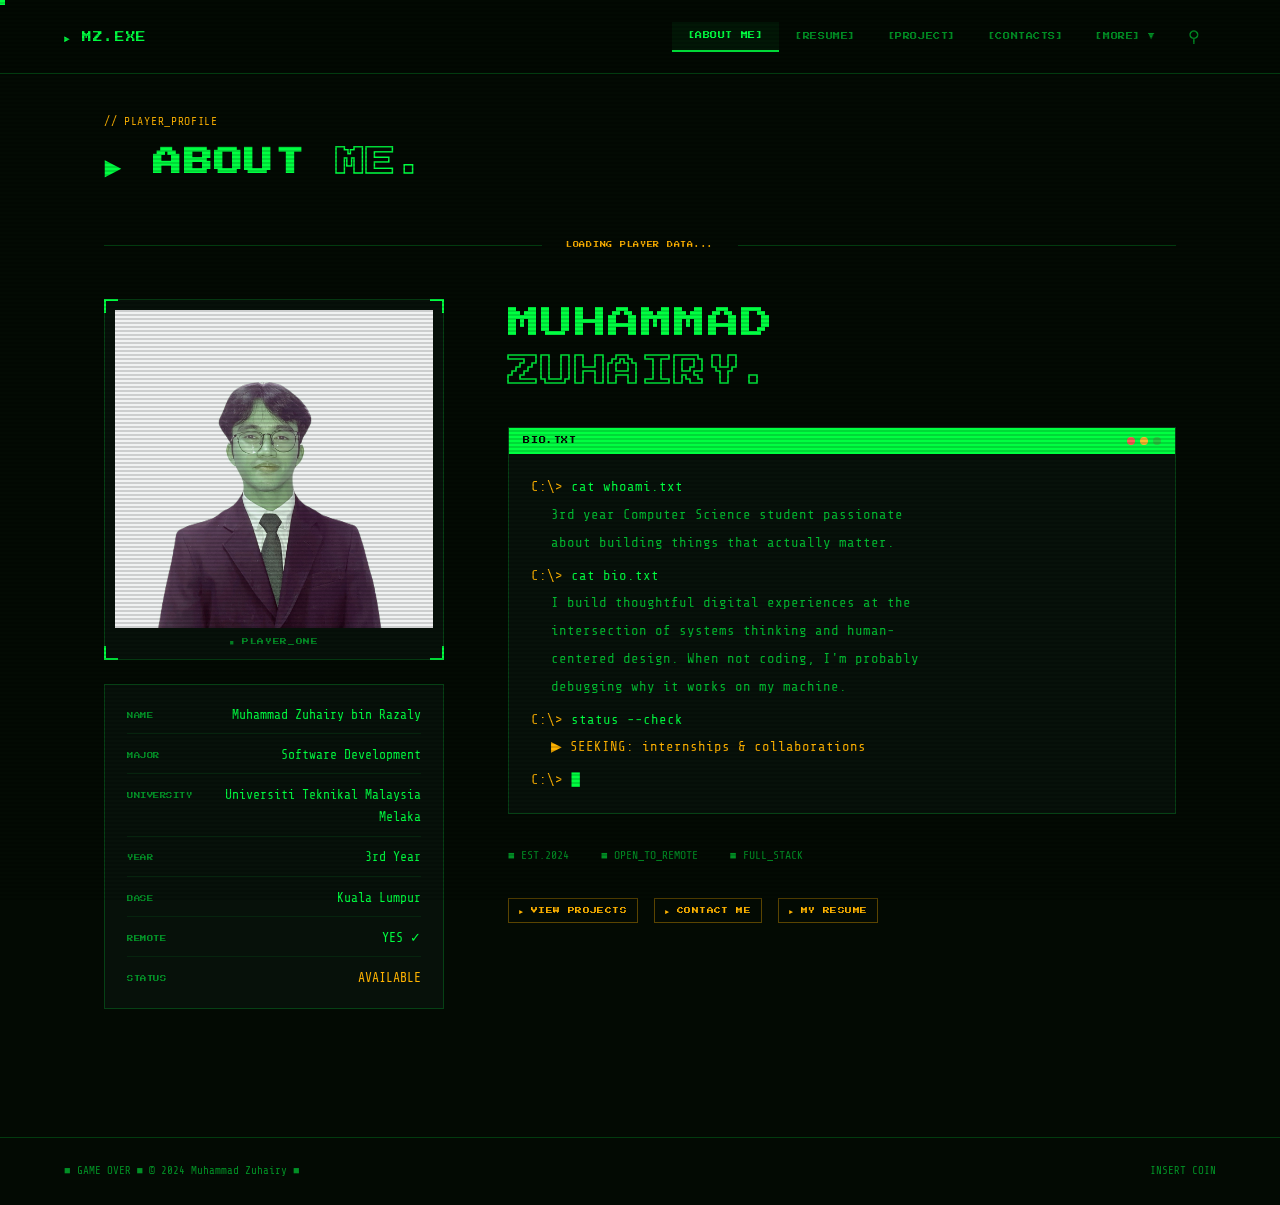
<file: index.html>
<!DOCTYPE html>
<html lang="en">

<head>
	<meta charset="UTF-8" />
	<meta name="viewport" content="width=device-width, initial-scale=1.0" />
	<title>About Me — Muhammad Zuhairy</title>
	<link rel="preconnect" href="https://fonts.googleapis.com">
	<link rel="preconnect" href="https://fonts.gstatic.com" crossorigin>
	<link href="https://fonts.googleapis.com/css2?family=Press+Start+2P&family=Share+Tech+Mono&display=swap"
		rel="stylesheet">
	<link rel="stylesheet" href="style.css">
	<style>
		.hero {
			display: grid;
			grid-template-columns: 340px 1fr;
			gap: 4rem;
			align-items: start;
		}

		.hero-left {
			display: flex;
			flex-direction: column;
			gap: 1.5rem;
			animation: fadeUp 0.6s 0.1s ease both;
		}

		.hero-right {
			display: flex;
			flex-direction: column;
			gap: 2rem;
			animation: fadeUp 0.6s 0.2s ease both;
		}

		.hero-title {
			font-family: var(--font-pixel);
			font-size: clamp(1.2rem, 2.8vw, 2rem);
			line-height: 1.5;
			letter-spacing: 0.04em;
		}

		.hero-meta {
			display: flex;
			gap: 2rem;
			font-size: 0.72rem;
			color: var(--green-dim);
			flex-wrap: wrap;
		}

		@media(max-width:900px) {
			.hero {
				grid-template-columns: 1fr;
			}

			.hero-left {
				flex-direction: row;
				align-items: flex-start;
			}

			.photo-frame {
				width: 160px;
				flex-shrink: 0;
			}

			.player-stats {
				flex: 1;
			}
		}

		@media(max-width:600px) {
			.hero-left {
				flex-direction: column;
			}

			.photo-frame {
				width: 100%;
			}
		}
	</style>
</head>

<body>
	<div class="scanlines"></div>
	<div class="cursor-dot" id="cursorDot"></div>

	<nav>
		<div class="nav-logo">&#9658;&nbsp;MZ.EXE</div>
		<ul class="nav-links">
			<li><a href="index.html" class="active">[ABOUT ME]</a></li>
			<li><a href="resume.html">[RESUME]</a></li>
			<li><a href="projects.html">[PROJECT]</a></li>
			<li><a href="contacts.html">[CONTACTS]</a></li>
			<li class="nav-dropdown">
				<button class="nav-dropdown-btn">[MORE]&nbsp;&#9660;</button>
				<div class="dropdown-menu">
					<a href="hobby.html">[MY HOBBY]</a>
					<a href="interests.html">[MY INTERESTS]</a>
				</div>
			</li>
			<li><button class="nav-search-btn"
					onclick="document.querySelector('.search-bar').classList.toggle('open')">&#9906;</button></li>
		</ul>
	</nav>

	<div class="page page-content">
		<div class="page-header">
			<span class="page-eyebrow">// PLAYER_PROFILE</span>
			<h1 class="page-title">&#9658;&nbsp;ABOUT <span class="outline">ME.</span></h1>
		</div>

		<div class="section-divider">
			<span class="div-line"></span>
			<span class="div-label">LOADING PLAYER DATA...</span>
			<span class="div-line"></span>
		</div>

		<div class="hero">
			<!-- LEFT -->
			<div class="hero-left">
				<div class="photo-frame">
					<div class="frame-corner tl"></div>
					<div class="frame-corner tr"></div>
					<div class="frame-corner bl"></div>
					<div class="frame-corner br"></div>
					<img src="images/photo.JPG" alt="Muhammad Zuhairy" class="profile-pic" />
					<div class="photo-label"><span class="blink-slow">&#9632;</span>&nbsp;PLAYER_ONE</div>
				</div>
				<div class="player-stats">
					<div class="stat-row"><span class="stat-key">NAME</span><span class="stat-val">Muhammad
							Zuhairy bin Razaly</span></div>
					<div class="stat-row"><span class="stat-key">MAJOR</span><span class="stat-val">Software
							Development</span>
					</div>
					<div class="stat-row"><span class="stat-key">UNIVERSITY</span><span class="stat-val">Universiti
							Teknikal Malaysia Melaka</span></div>
					<div class="stat-row"><span class="stat-key">YEAR</span><span class="stat-val">3rd Year</span></div>
					<div class="stat-row"><span class="stat-key">BASE</span><span class="stat-val">Kuala Lumpur</span>
					</div>
					<div class="stat-row"><span class="stat-key">REMOTE</span><span class="stat-val">YES &#10003;</span>
					</div>
					<div class="stat-row"><span class="stat-key">STATUS</span><span
							class="stat-val amber blink-slow">AVAILABLE</span></div>
				</div>
			</div>

			<!-- RIGHT -->
			<div class="hero-right">
				<div class="hero-title">
					MUHAMMAD<br><span class="outline">ZUHAIRY.</span>
				</div>

				<div class="terminal-box">
					<div class="terminal-bar">
						<span>BIO.TXT</span>
						<div class="terminal-dots">
							<span class="tdot red"></span>
							<span class="tdot amber-dot"></span>
							<span class="tdot green-dot"></span>
						</div>
					</div>
					<div class="terminal-body">
						<p><span class="prompt">C:\&gt;</span>&nbsp;<span class="cmd">cat whoami.txt</span></p>
						<p class="output">3rd year Computer Science student passionate</p>
						<p class="output">about building things that actually matter.</p>
						<p class="spacer"></p>
						<p><span class="prompt">C:\&gt;</span>&nbsp;<span class="cmd">cat bio.txt</span></p>
						<p class="output">I build thoughtful digital experiences at the</p>
						<p class="output">intersection of systems thinking and human-</p>
						<p class="output">centered design. When not coding, I'm probably</p>
						<p class="output">debugging why it works on my machine.</p>
						<p class="spacer"></p>
						<p><span class="prompt">C:\&gt;</span>&nbsp;<span class="cmd">status --check</span></p>
						<p class="output amber">&#9654;&nbsp;SEEKING: internships &amp; collaborations</p>
						<p class="spacer"></p>
						<p><span class="prompt">C:\&gt;</span>&nbsp;<span class="blink">&#9608;</span></p>
					</div>
				</div>

				<div class="hero-meta">
					<span>&#9632;&nbsp;EST.2024</span>
					<span>&#9632;&nbsp;OPEN_TO_REMOTE</span>
					<span>&#9632;&nbsp;FULL_STACK</span>
				</div>

				<div style="display:flex;gap:1rem;flex-wrap:wrap;">
					<a href="projects.html" class="link-btn">&#9658;&nbsp;VIEW PROJECTS</a>
					<a href="contacts.html" class="link-btn">&#9658;&nbsp;CONTACT ME</a>
					<a href="resume.html" class="link-btn">&#9658;&nbsp;MY RESUME</a>
				</div>
			</div>
		</div>
	</div>

	<footer>
		<span>&#9632;&nbsp;GAME OVER&nbsp;&#9632;&nbsp;&copy; 2024 Muhammad Zuhairy&nbsp;&#9632;</span>
		<span class="blink">INSERT COIN</span>
	</footer>

	<script src="nav.js"></script>
</body>

</html>
</file>
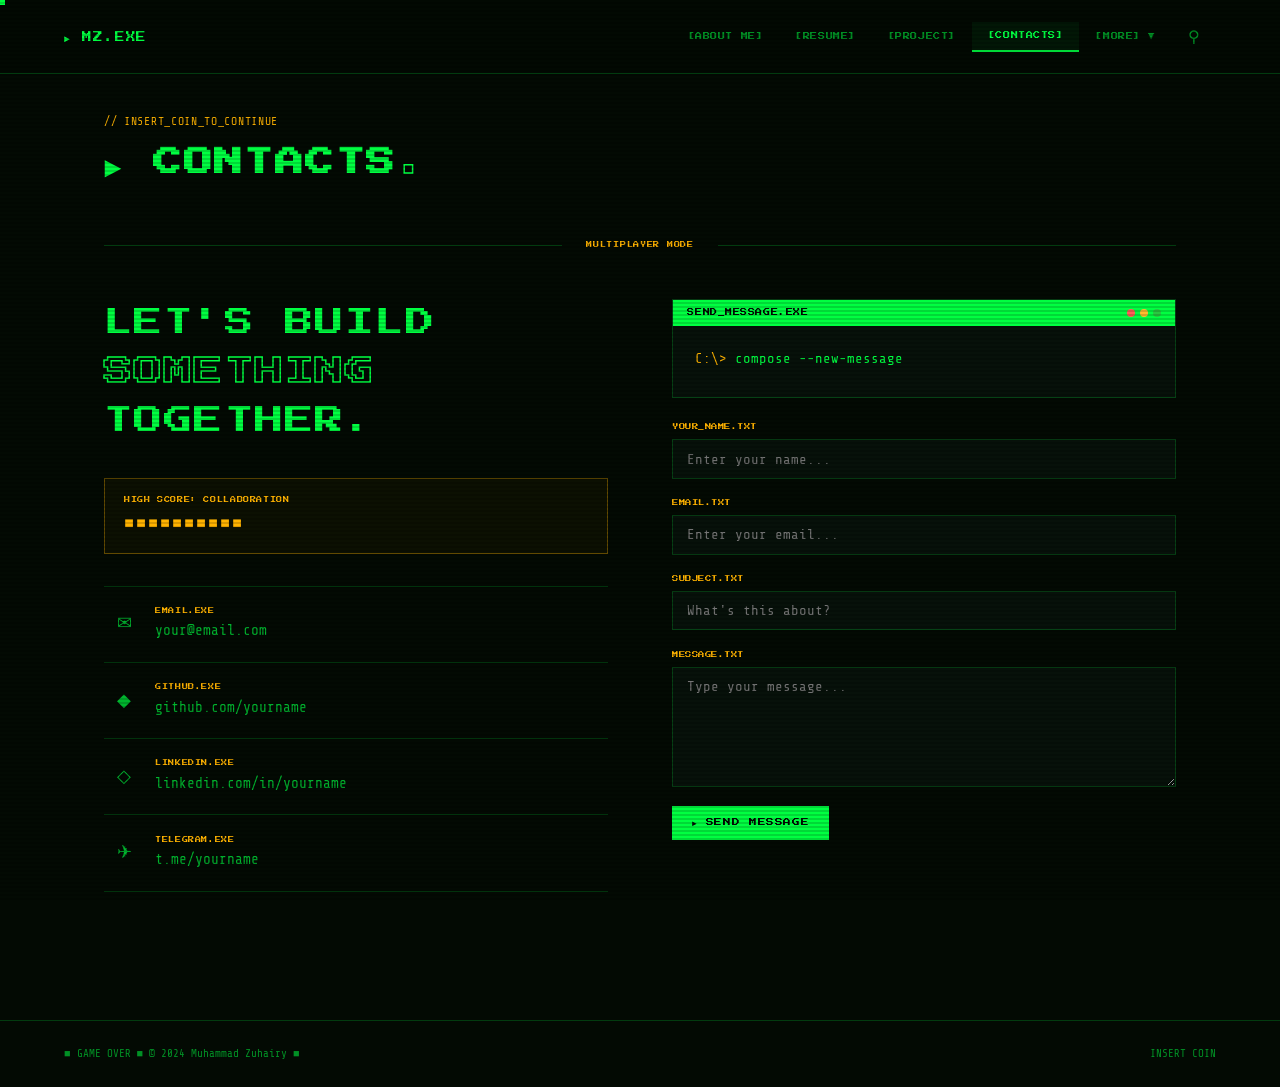
<file: contacts.html>
<!DOCTYPE html>
<html lang="en">

<head>
    <meta charset="UTF-8" />
    <meta name="viewport" content="width=device-width, initial-scale=1.0" />
    <title>Contacts — Muhammad Zuhairy</title>
    <link rel="preconnect" href="https://fonts.googleapis.com">
    <link rel="preconnect" href="https://fonts.gstatic.com" crossorigin>
    <link href="https://fonts.googleapis.com/css2?family=Press+Start+2P&family=Share+Tech+Mono&display=swap"
        rel="stylesheet">
    <link rel="stylesheet" href="style.css">
    <style>
        .contact-layout {
            display: grid;
            grid-template-columns: 1fr 1fr;
            gap: 4rem;
            align-items: start;
        }

        .contact-tagline {
            font-family: var(--font-pixel);
            font-size: clamp(1rem, 2.5vw, 1.8rem);
            line-height: 1.7;
            letter-spacing: 0.04em;
            margin-bottom: 2rem;
        }

        .outline-text {
            color: transparent;
            -webkit-text-stroke: 1.5px var(--green);
        }

        .contact-score {
            padding: 1rem 1.2rem;
            border: 1px solid var(--border-amb);
            background: rgba(255, 179, 0, 0.04);
            margin-bottom: 2rem;
        }

        .score-label {
            font-family: var(--font-pixel);
            font-size: 0.38rem;
            color: var(--amber);
            letter-spacing: 0.1em;
            display: block;
            margin-bottom: 0.3rem;
        }

        .score-blocks {
            color: var(--amber);
            letter-spacing: 0.15em;
            font-size: 1rem;
            display: block;
        }

        .contact-links-list {
            border-top: 1px solid var(--border);
        }

        .contact-link {
            display: flex;
            align-items: center;
            gap: 1.2rem;
            padding: 1.2rem 0.5rem;
            border-bottom: 1px solid var(--border);
            color: rgba(0, 255, 65, 0.7);
            transition: color 0.2s, background 0.2s, padding-left 0.2s;
        }

        .contact-link:hover {
            color: var(--green);
            background: var(--green-faint);
            padding-left: 1rem;
        }

        .cl-icon {
            font-size: 1.1rem;
            min-width: 24px;
            text-align: center;
        }

        .cl-text {
            display: flex;
            flex-direction: column;
            gap: 2px;
            flex: 1;
        }

        .cl-label {
            font-family: var(--font-pixel);
            font-size: 0.38rem;
            color: var(--amber);
            letter-spacing: 0.1em;
        }

        .cl-val {
            font-size: 0.9rem;
        }

        .cl-arrow {
            font-size: 0.7rem;
            color: var(--amber);
            opacity: 0;
            transition: opacity 0.2s;
        }

        .contact-link:hover .cl-arrow {
            opacity: 1;
        }

        /* Contact form */
        .contact-form {
            display: flex;
            flex-direction: column;
            gap: 1.2rem;
        }

        .form-group {
            display: flex;
            flex-direction: column;
            gap: 0.4rem;
        }

        .form-label {
            font-family: var(--font-pixel);
            font-size: 0.4rem;
            color: var(--amber);
            letter-spacing: 0.08em;
        }

        .form-input,
        .form-textarea {
            background: var(--panel);
            border: 1px solid var(--border);
            color: var(--green);
            font-family: var(--font-mono);
            font-size: 0.88rem;
            padding: 0.7rem 0.9rem;
            outline: none;
            width: 100%;
            transition: border-color 0.2s;
        }

        .form-input:focus,
        .form-textarea:focus {
            border-color: var(--green);
        }

        .form-textarea {
            resize: vertical;
            min-height: 120px;
        }

        .form-submit {
            font-family: var(--font-pixel);
            font-size: 0.48rem;
            letter-spacing: 0.08em;
            color: var(--black);
            background: var(--green);
            border: none;
            padding: 12px 20px;
            cursor: none;
            transition: background 0.2s;
            align-self: flex-start;
        }

        .form-submit:hover {
            background: var(--amber);
        }

        @media(max-width:800px) {
            .contact-layout {
                grid-template-columns: 1fr;
            }
        }
    </style>
</head>

<body>
    <div class="scanlines"></div>
    <div class="cursor-dot" id="cursorDot"></div>

    <nav>
        <div class="nav-logo">&#9658;&nbsp;MZ.EXE</div>
        <ul class="nav-links">
            <li><a href="index.html">[ABOUT ME]</a></li>
            <li><a href="resume.html">[RESUME]</a></li>
            <li><a href="projects.html">[PROJECT]</a></li>
            <li><a href="contacts.html" class="active">[CONTACTS]</a></li>
            <li class="nav-dropdown">
                <button class="nav-dropdown-btn">[MORE]&nbsp;&#9660;</button>
                <div class="dropdown-menu">
                    <a href="hobby.html">[MY HOBBY]</a>
                    <a href="interests.html">[MY INTERESTS]</a>
                </div>
            </li>
            <li><button class="nav-search-btn">&#9906;</button></li>
        </ul>
    </nav>

    <div class="page page-content">
        <div class="page-header">
            <span class="page-eyebrow">// INSERT_COIN_TO_CONTINUE</span>
            <h1 class="page-title">&#9658;&nbsp;CONTACTS<span class="outline">.</span></h1>
        </div>

        <div class="section-divider">
            <span class="div-line"></span>
            <span class="div-label">MULTIPLAYER MODE</span>
            <span class="div-line"></span>
        </div>

        <div class="contact-layout">
            <div>
                <p class="contact-tagline">LET'S BUILD<br><span class="outline-text">SOMETHING</span><br>TOGETHER.</p>
                <div class="contact-score">
                    <span class="score-label">HIGH SCORE: COLLABORATION</span>
                    <span
                        class="score-blocks">&#9632;&#9632;&#9632;&#9632;&#9632;&#9632;&#9632;&#9632;&#9632;&#9632;</span>
                </div>
                <div class="contact-links-list">
                    <a href="mailto:your@email.com" class="contact-link reveal">
                        <span class="cl-icon">&#9993;</span>
                        <div class="cl-text">
                            <span class="cl-label">EMAIL.EXE</span>
                            <span class="cl-val">your@email.com</span>
                        </div>
                        <span class="cl-arrow">&#9658;</span>
                    </a>
                    <a href="https://github.com/" target="_blank" class="contact-link reveal" style="--d:0.1s">
                        <span class="cl-icon">&#9670;</span>
                        <div class="cl-text">
                            <span class="cl-label">GITHUB.EXE</span>
                            <span class="cl-val">github.com/yourname</span>
                        </div>
                        <span class="cl-arrow">&#9658;</span>
                    </a>
                    <a href="https://linkedin.com/" target="_blank" class="contact-link reveal" style="--d:0.2s">
                        <span class="cl-icon">&#9671;</span>
                        <div class="cl-text">
                            <span class="cl-label">LINKEDIN.EXE</span>
                            <span class="cl-val">linkedin.com/in/yourname</span>
                        </div>
                        <span class="cl-arrow">&#9658;</span>
                    </a>
                    <a href="https://t.me/yourname" target="_blank" class="contact-link reveal" style="--d:0.3s">
                        <span class="cl-icon">&#9992;</span>
                        <div class="cl-text">
                            <span class="cl-label">TELEGRAM.EXE</span>
                            <span class="cl-val">t.me/yourname</span>
                        </div>
                        <span class="cl-arrow">&#9658;</span>
                    </a>
                </div>
            </div>

            <div class="reveal" style="--d:0.15s">
                <div class="terminal-box" style="margin-bottom:1.5rem;">
                    <div class="terminal-bar"><span>SEND_MESSAGE.EXE</span>
                        <div class="terminal-dots"><span class="tdot red"></span><span
                                class="tdot amber-dot"></span><span class="tdot green-dot"></span></div>
                    </div>
                    <div class="terminal-body">
                        <p><span class="prompt">C:\&gt;</span>&nbsp;<span class="cmd">compose --new-message</span></p>
                        <p class="spacer"></p>
                    </div>
                </div>
                <div class="contact-form">
                    <div class="form-group">
                        <label class="form-label">YOUR_NAME.TXT</label>
                        <input type="text" class="form-input" placeholder="Enter your name..." />
                    </div>
                    <div class="form-group">
                        <label class="form-label">EMAIL.TXT</label>
                        <input type="email" class="form-input" placeholder="Enter your email..." />
                    </div>
                    <div class="form-group">
                        <label class="form-label">SUBJECT.TXT</label>
                        <input type="text" class="form-input" placeholder="What's this about?" />
                    </div>
                    <div class="form-group">
                        <label class="form-label">MESSAGE.TXT</label>
                        <textarea class="form-textarea" placeholder="Type your message..."></textarea>
                    </div>
                    <button class="form-submit">&#9658;&nbsp;SEND MESSAGE</button>
                </div>
            </div>
        </div>
    </div>

    <footer>
        <span>&#9632;&nbsp;GAME OVER&nbsp;&#9632;&nbsp;&copy; 2024 Muhammad Zuhairy&nbsp;&#9632;</span>
        <span class="blink">INSERT COIN</span>
    </footer>

    <script src="nav.js"></script>
</body>

</html>
</file>
<file: style.css>
/* ─── Variables ─────────────────────────────────────── */
:root {
  --green: #00FF41;
  --green-dim: rgba(0, 255, 65, 0.55);
  --green-faint: rgba(0, 255, 65, 0.06);
  --green-glow: rgba(0, 255, 65, 0.12);
  --amber: #FFB300;
  --amber-dim: rgba(255, 179, 0, 0.45);
  --red: #FF3B3B;
  --black: #030A03;
  --panel: #07110A;
  --border: rgba(0, 255, 65, 0.2);
  --border-amb: rgba(255, 179, 0, 0.35);
  --font-pixel: 'Press Start 2P', monospace;
  --font-mono: 'Share Tech Mono', monospace;
}

*,
*::before,
*::after {
  box-sizing: border-box;
  margin: 0;
  padding: 0;
}

html {
  scroll-behavior: smooth;
}

body {
  background: var(--black);
  color: var(--green);
  font-family: var(--font-mono);
  font-size: 15px;
  line-height: 1.7;
  overflow-x: hidden;
  cursor: none;
}

a {
  color: inherit;
  text-decoration: none;
}

ul {
  list-style: none;
}

/* ─── Scanlines ──────────────────────────────────────── */
.scanlines {
  pointer-events: none;
  position: fixed;
  inset: 0;
  z-index: 9999;
  background: repeating-linear-gradient(to bottom,
      transparent 0px, transparent 2px,
      rgba(0, 0, 0, 0.15) 2px, rgba(0, 0, 0, 0.15) 4px);
}

/* ─── Cursor ─────────────────────────────────────────── */
.cursor-dot {
  position: fixed;
  width: 10px;
  height: 10px;
  background: var(--green);
  border-radius: 0;
  pointer-events: none;
  transform: translate(-50%, -50%);
  transition: width 0.1s, height 0.1s;
  z-index: 9998;
}

.cursor-dot.expanded {
  width: 20px;
  height: 20px;
}

/* ─── Animations ─────────────────────────────────────── */
@keyframes blink {

  0%,
  49% {
    opacity: 1
  }

  50%,
  100% {
    opacity: 0
  }
}

@keyframes blink-slow {

  0%,
  64% {
    opacity: 1
  }

  65%,
  100% {
    opacity: 0
  }
}

@keyframes fadeUp {
  from {
    opacity: 0;
    transform: translateY(16px)
  }

  to {
    opacity: 1;
    transform: none
  }
}

@keyframes pageIn {
  from {
    opacity: 0;
    transform: translateY(10px)
  }

  to {
    opacity: 1;
    transform: none
  }
}

.blink {
  animation: blink 1s step-end infinite;
}

.blink-slow {
  animation: blink-slow 1.6s step-end infinite;
}

.green {
  color: var(--green);
}

.amber {
  color: var(--amber);
}

/* ─── Reveal ─────────────────────────────────────────── */
.reveal,
.contact-link {
  opacity: 0;
  transform: translateY(20px);
  transition: opacity 0.65s ease, transform 0.65s ease;
  transition-delay: var(--d, 0s);
}

.reveal.visible,
.contact-link.visible {
  opacity: 1;
  transform: none;
}

/* ─── Page enter animation ───────────────────────────── */
.page-content {
  animation: pageIn 0.5s ease both;
}

/* ─── Nav ────────────────────────────────────────────── */
nav {
  position: fixed;
  top: 0;
  left: 0;
  right: 0;
  display: flex;
  justify-content: space-between;
  align-items: center;
  padding: 1.2rem 4rem;
  z-index: 500;
  background: rgba(3, 10, 3, 0.97);
  border-bottom: 1px solid var(--border);
  backdrop-filter: blur(8px);
}

.nav-logo {
  font-family: var(--font-pixel);
  font-size: 0.6rem;
  letter-spacing: 0.1em;
  color: var(--green);
  white-space: nowrap;
}

.nav-links {
  display: flex;
  align-items: center;
  gap: 0;
}

.nav-links li {
  position: relative;
}

.nav-links a,
.nav-dropdown-btn {
  font-family: var(--font-pixel);
  font-size: 0.44rem;
  letter-spacing: 0.08em;
  color: var(--green-dim);
  padding: 0.5rem 1rem;
  display: block;
  transition: color 0.2s, background 0.2s;
  background: none;
  border: none;
  cursor: none;
  white-space: nowrap;
}

.nav-links a:hover,
.nav-links a.active,
.nav-dropdown-btn:hover,
.nav-dropdown-btn.active {
  color: var(--green);
  background: var(--green-faint);
}

.nav-links a.active,
.nav-dropdown-btn.active {
  border-bottom: 2px solid var(--green);
}

/* Dropdown */
.nav-dropdown {
  position: relative;
}

.nav-dropdown-btn {
  display: flex;
  align-items: center;
  gap: 0.4rem;
}

.dropdown-menu {
  display: none;
  position: absolute;
  top: 100%;
  right: 0;
  background: rgba(3, 10, 3, 0.98);
  border: 1px solid var(--border);
  min-width: 160px;
  z-index: 600;
}

.dropdown-menu a {
  display: block;
  padding: 0.7rem 1.2rem;
  font-family: var(--font-pixel);
  font-size: 0.4rem;
  letter-spacing: 0.08em;
  color: var(--green-dim);
  border-bottom: 1px solid rgba(0, 255, 65, 0.08);
  transition: color 0.2s, background 0.2s;
}

.dropdown-menu a:last-child {
  border-bottom: none;
}

.dropdown-menu a:hover,
.dropdown-menu a.active {
  color: var(--green);
  background: var(--green-faint);
}

.nav-dropdown:hover .dropdown-menu,
.nav-dropdown.open .dropdown-menu {
  display: block;
}

.nav-search-btn {
  background: none;
  border: none;
  color: var(--green-dim);
  font-size: 1rem;
  padding: 0.5rem 1rem;
  cursor: none;
  transition: color 0.2s;
}

.nav-search-btn:hover {
  color: var(--green);
}

/* ─── Section divider ────────────────────────────────── */
.section-divider {
  display: flex;
  align-items: center;
  gap: 1.5rem;
  margin: 0 0 3rem;
}

.div-line {
  flex: 1;
  height: 1px;
  background: var(--border);
}

.div-label {
  font-family: var(--font-pixel);
  font-size: 0.38rem;
  color: var(--amber);
  letter-spacing: 0.12em;
  white-space: nowrap;
}

/* ─── Page wrapper ───────────────────────────────────── */
.page {
  padding: 7rem 4rem 4rem;
  max-width: 1200px;
  margin: 0 auto;
  min-height: 100vh;
}

/* ─── Page header ────────────────────────────────────── */
.page-header {
  margin-bottom: 3.5rem;
}

.page-eyebrow {
  font-size: 0.72rem;
  color: var(--amber);
  letter-spacing: 0.06em;
  margin-bottom: 0.6rem;
  display: block;
}

.page-title {
  font-family: var(--font-pixel);
  font-size: clamp(1rem, 2.5vw, 1.8rem);
  letter-spacing: 0.05em;
  line-height: 1.5;
}

.outline {
  color: transparent;
  -webkit-text-stroke: 1.5px var(--green);
}

/* ─── Terminal box ───────────────────────────────────── */
.terminal-box {
  border: 1px solid var(--border);
  background: var(--panel);
}

.terminal-bar {
  display: flex;
  justify-content: space-between;
  align-items: center;
  padding: 0.45rem 0.9rem;
  background: var(--green);
  color: var(--black);
  font-family: var(--font-pixel);
  font-size: 0.44rem;
  letter-spacing: 0.08em;
}

.terminal-dots {
  display: flex;
  gap: 5px;
  align-items: center;
}

.tdot {
  width: 8px;
  height: 8px;
  border-radius: 50%;
}

.tdot.red {
  background: #ff5f57;
}

.tdot.amber-dot {
  background: #febc2e;
}

.tdot.green-dot {
  background: #28c840;
}

.terminal-body {
  padding: 1.2rem 1.4rem;
  font-size: 0.87rem;
  line-height: 2;
}

.prompt {
  color: var(--amber);
  user-select: none;
}

.cmd {
  color: var(--green);
}

.output {
  color: rgba(0, 255, 65, 0.72);
  padding-left: 1.2rem;
}

.output.amber {
  color: var(--amber);
}

.spacer {
  height: 0.3rem;
  display: block;
}

/* ─── HP bar ─────────────────────────────────────────── */
.hp-bar-wrap {
  display: flex;
  align-items: center;
  gap: 0.7rem;
  margin-bottom: 1.2rem;
}

.hp-label {
  font-family: var(--font-pixel);
  font-size: 0.38rem;
  color: var(--amber);
  letter-spacing: 0.06em;
  white-space: nowrap;
}

.hp-bar {
  flex: 1;
  height: 7px;
  background: rgba(0, 255, 65, 0.1);
  border: 1px solid var(--border);
}

.hp-fill {
  height: 100%;
  background: var(--green);
  position: relative;
}

.hp-fill::after {
  content: '';
  position: absolute;
  right: 0;
  top: 0;
  bottom: 0;
  width: 2px;
  background: #fff;
  animation: blink 0.9s step-end infinite;
}

.hp-val {
  font-size: 0.6rem;
  color: var(--green);
  min-width: 30px;
  text-align: right;
}

/* ─── Tags ───────────────────────────────────────────── */
.tag {
  font-size: 0.62rem;
  border: 1px solid var(--border);
  color: var(--green-dim);
  padding: 2px 7px;
  text-transform: uppercase;
  letter-spacing: 0.04em;
}

.project-tags {
  display: flex;
  flex-wrap: wrap;
  gap: 0.4rem;
}

/* ─── Link buttons ───────────────────────────────────── */
.link-btn {
  font-family: var(--font-pixel);
  font-size: 0.42rem;
  letter-spacing: 0.06em;
  color: var(--amber);
  border: 1px solid var(--border-amb);
  padding: 6px 10px;
  transition: background 0.2s, color 0.2s;
  display: inline-block;
}

.link-btn:hover {
  background: var(--amber);
  color: var(--black);
}

/* ─── Photo frame ────────────────────────────────────── */
.photo-frame {
  position: relative;
  border: 1px solid var(--border);
  background: var(--panel);
  padding: 10px;
}

.frame-corner {
  position: absolute;
  width: 14px;
  height: 14px;
  border-color: var(--green);
  border-style: solid;
}

.frame-corner.tl {
  top: -1px;
  left: -1px;
  border-width: 2px 0 0 2px;
}

.frame-corner.tr {
  top: -1px;
  right: -1px;
  border-width: 2px 2px 0 0;
}

.frame-corner.bl {
  bottom: -1px;
  left: -1px;
  border-width: 0 0 2px 2px;
}

.frame-corner.br {
  bottom: -1px;
  right: -1px;
  border-width: 0 2px 2px 0;
}

.profile-pic {
  width: 100%;
  display: block;
  aspect-ratio: 1;
  object-fit: cover;
  filter: grayscale(20%) sepia(15%) hue-rotate(80deg) brightness(0.95);
}

.photo-label {
  font-family: var(--font-pixel);
  font-size: 0.42rem;
  letter-spacing: 0.1em;
  color: var(--green-dim);
  text-align: center;
  padding: 0.5rem 0 0.1rem;
}

/* ─── Player stats ───────────────────────────────────── */
.player-stats {
  border: 1px solid var(--border);
  background: var(--panel);
  padding: 1.2rem 1.4rem;
  display: flex;
  flex-direction: column;
  gap: 0.6rem;
}

.stat-row {
  display: flex;
  justify-content: space-between;
  align-items: baseline;
  border-bottom: 1px solid rgba(0, 255, 65, 0.08);
  padding-bottom: 0.45rem;
  font-size: 0.82rem;
}

.stat-row:last-child {
  border-bottom: none;
  padding-bottom: 0;
}

.stat-key {
  font-family: var(--font-pixel);
  font-size: 0.4rem;
  color: var(--green-dim);
  letter-spacing: 0.08em;
}

.stat-val {
  color: var(--green);
  text-align: right;
}

.stat-val.amber {
  color: var(--amber);
}

/* ─── Footer ─────────────────────────────────────────── */
footer {
  display: flex;
  justify-content: space-between;
  align-items: center;
  padding: 1.5rem 4rem;
  border-top: 1px solid var(--border);
  font-size: 0.68rem;
  color: var(--green-dim);
  margin-top: 4rem;
}

/* ─── Scrollbar ──────────────────────────────────────── */
::-webkit-scrollbar {
  width: 4px;
}

::-webkit-scrollbar-track {
  background: var(--black);
}

::-webkit-scrollbar-thumb {
  background: var(--green-dim);
}

/* ─── Responsive ─────────────────────────────────────── */
@media (max-width:900px) {
  nav {
    padding: 1rem 1.5rem;
  }

  .page {
    padding: 6rem 1.5rem 3rem;
  }

  footer {
    padding: 1.2rem 1.5rem;
  }

  .nav-links a,
  .nav-dropdown-btn {
    padding: 0.4rem 0.6rem;
    font-size: 0.38rem;
  }
}

@media (max-width:600px) {
  .nav-links {
    gap: 0;
  }

  .nav-links a,
  .nav-dropdown-btn {
    font-size: 0.34rem;
    padding: 0.4rem 0.5rem;
  }

  footer {
    flex-direction: column;
    gap: 0.5rem;
    text-align: center;
  }

  .cursor-dot {
    display: none;
  }
}
</file>
